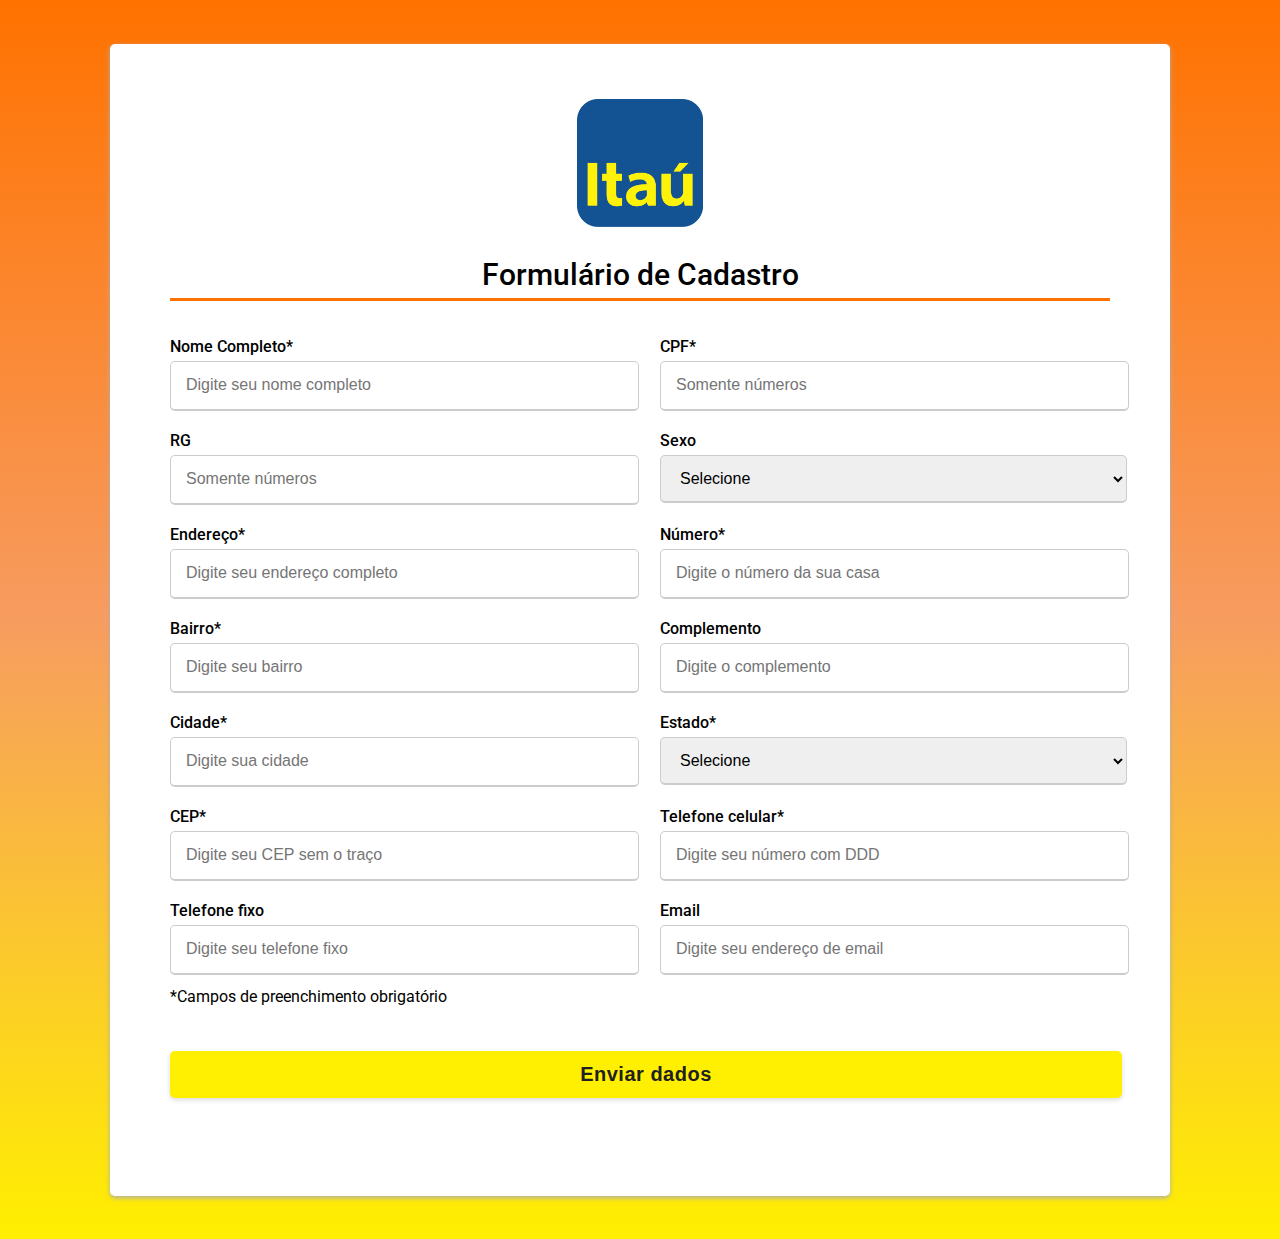
<file: index.html>
<!DOCTYPE html>
<html lang=pt-BR>

<head>
    <meta charset="UTF-8">
    <title>Cadastro de Cadastro Itaú</title>
    <link rel="stylesheet" href="estilo.css">
    <link rel="stylesheet" href="https://fonts.googleapis.com/css?family=Roboto">
    <meta name="viewport" content="width=device-width", initial scale=1.0>    
</head>
<body>
   
    <div class="container">
        <section>
            <img alt="Logótipo do Itaú" src="/imagens/logo.png">

     <div class="title">Formulário de Cadastro</div>

        <form action="enviado.html" method="get" onsubmit="return sucesso()">
            
            <div class="user-details">
                <div class="input-box">
                    <span class="details">Nome Completo*</span>
                    <input type="text" placeholder="Digite seu nome completo" required>
                </div>
                <div class="input-box">
                    <span class="details" id="cpf">CPF*</span>
                    <input type="number" placeholder="Somente números" oninput="validacao()" id="cpf_digitado" required>
                    <h3 id="error">O CPF digitado não é válido</h3>
                    <h3 id="success">CPF válido!</h3>
                </div>


                <div class="input-box">
                    <span class="details">RG</span>
                    <input type="number" placeholder="Somente números">
                </div>

                    <div class="input-box">
                        <span class="custom-select">Sexo</span>
                        <select id="sex">
                        <option value="">Selecione</option>
                        <option value="2">Masculino</option>
                        <option value="3">Feminino</option>
                        <option value="4">Outros/prefiro não informar</option>
                      </select>
                    </div>


                <div class="input-box">
                    <span class="details">Endereço*</span>
                    <input type="text" placeholder="Digite seu endereço completo" required>
                </div>
                <div class="input-box">
                    <span class="details">Número*</span>
                    <input type="text" placeholder="Digite o número da sua casa" required>
                </div>
                <div class="input-box">
                    <span class="details">Bairro*</span>
                    <input type="text" placeholder="Digite seu bairro" required>
                </div>
                <div class="input-box">
                    <span class="details">Complemento</span>
                    <input type="text" placeholder="Digite o complemento">
                </div>
                <div class="input-box">
                    <span class="details">Cidade*</span>
                    <input type="text" placeholder="Digite sua cidade" required>
                </div>
                <div class="input-box">
                    <span class="custom-select">Estado*</span>
                    <select id="state" required>
                    <option value="">Selecione</option>
                    <option value="1">AC</option>
                    <option value="2">AL</option>
                    <option value="3">AP</option>
                    <option value="4">AM</option>
                    <option value="5">BA</option>
                    <option value="6">CE</option>
                    <option value="27">DF</option>
                    <option value="7">ES</option>
                    <option value="8">GO</option>
                    <option value="9">MA</option>
                    <option value="10">MT</option>
                    <option value="11">MS</option>
                    <option value="12">MG</option>
                    <option value="13">PA</option>
                    <option value="14">PB</option>
                    <option value="15">PR</option>
                    <option value="16">PE</option>
                    <option value="17">PI</option>
                    <option value="18">RJ</option>
                    <option value="19">RN</option>
                    <option value="20">RS</option>
                    <option value="21">RO</option>
                    <option value="22">RR</option>
                    <option value="23">SC</option>
                    <option value="24">SP</option>
                    <option value="25">SE</option>
                    <option value="26">TO</option>
                  </select>
                </div>
                <div class="input-box">
                    <span class="details">CEP*</span>
                    <input type="number" placeholder="Digite seu CEP sem o traço" required>
                </div>
                <div class="input-box">
                    <span class="details">Telefone celular*</span>
                    <input type="tel" placeholder="Digite seu número com DDD" required>
                </div>
                <div class="input-box">
                    <span class="details" id="cel">Telefone fixo</span>
                    <input type="text" placeholder="Digite seu telefone fixo">
                </div>
                <div class="input-box">
                    <span class="details">Email</span>
                    <input type="email" placeholder="Digite seu endereço de email">
                </div>
            </div>

            *Campos de preenchimento obrigatório

            <div class="button">
                <input type="submit" value="Enviar dados" onClick="validaCPF()">
            </div>
        </form>

        <script src="script.js"></script>

        </section>
    </div>
</body>
</html>
</file>
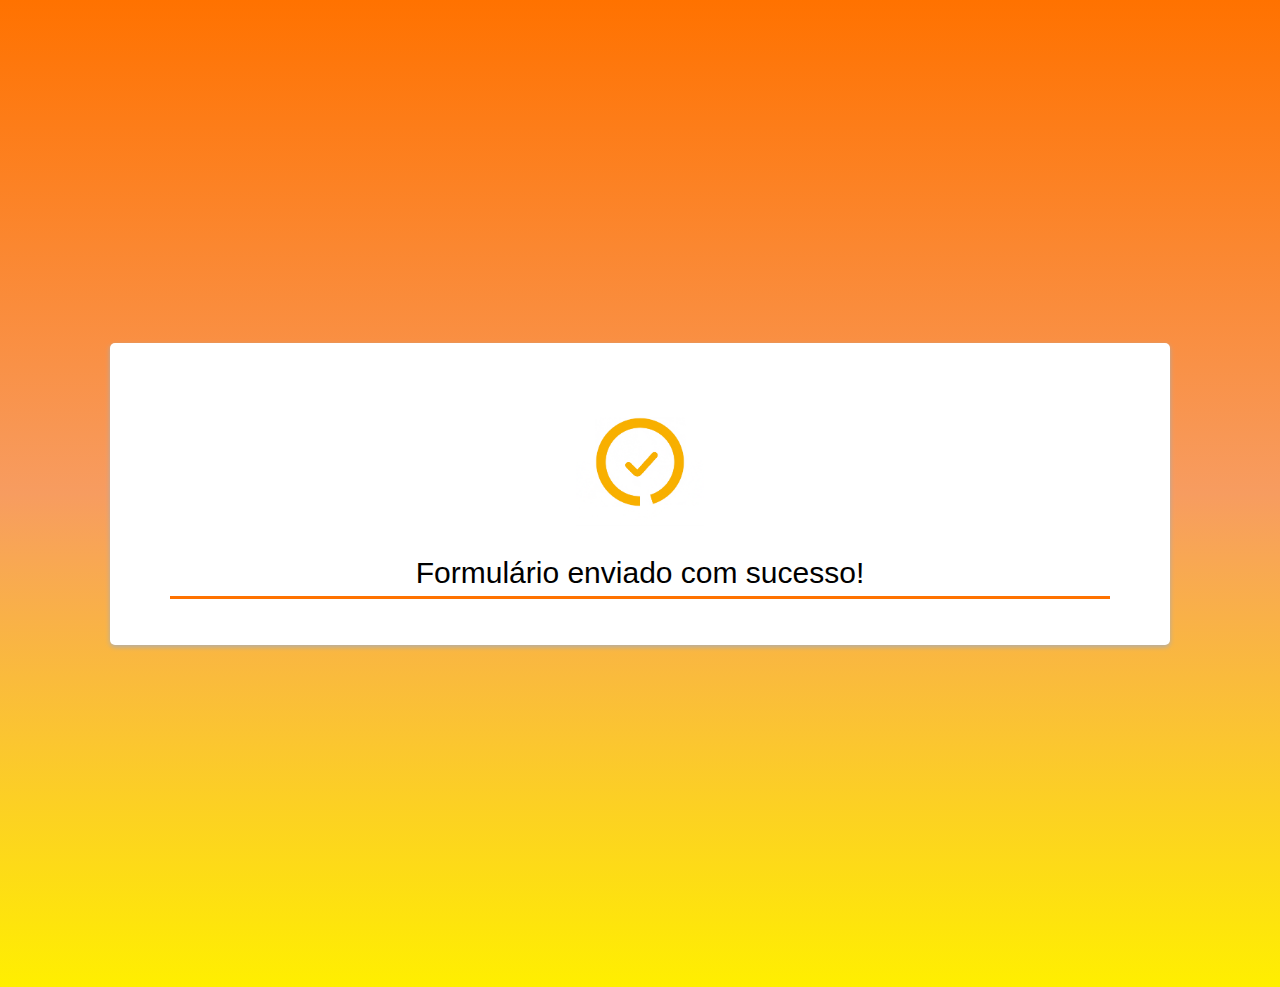
<file: enviado.html>
<!DOCTYPE html>
<html lang="en">
<head>
    <meta charset="UTF-8">
    <meta http-equiv="X-UA-Compatible" content="IE=edge">
    <link rel="stylesheet" href="estilo.css" href="https://fonts.googleapis.com/css?family=Sofia">
    <meta name="viewport" content="width=device-width, initial-scale=1.0">
    <title>Sucesso</title>
</head>
<body>
    <div class="container">
        <section>
        <img alt="Tudo certo" src="/imagens/checkmark.gif">



            <div class="title">Formulário enviado com sucesso!</div>

            
</body>
</html>
</file>
<file: estilo.css>
input, select, textarea{
    width:195px;
    border:10px solid #ccc;
    -ms-box-sizing:content-box;
    -moz-box-sizing:content-box;
    box-sizing:content-box;
    -webkit-box-sizing:content-box; 
}

body{
    font-family: "Roboto", sans-serif;
    display: flex;
    min-height:100vh;
    justify-content: center;
    align-items: center;
    padding: 2%;
    background: linear-gradient(180deg, #FF7200, #F79C60,#FFEF00);
    margin-top: 2vh;
    margin-bottom: 2vh;
}

      /* mexendo no box de select, mas apagar caso nao de certo */

form .user-details .selecao{
        margin-bottom: 15px;
        width:100%;
    }
    

.user-details select{
    height: 45px;
    width: 100%;
    outline: none;
    border-radius: 5px;
    border: 1px solid #ccc;
    padding-left: 15px;
    font-size: 16px;
    border-bottom-width: 2px;
    transition: all 0.3s ease;
}

      /* mexendo no box de select, mas apagar caso nao de certo */


section
{
  padding: 30px;
}

section img{
    display: block;
  height: 128px;
  margin: 0 auto;
  padding-bottom: 30px;
}

.container{
    max-width: 1000px;
    width: 100%;
    background: #fff;
    padding: 25px 30px; 
    border-radius: 5px; /* arredondar as bordas */
    box-shadow: 0 2px 5px rgb(175, 174, 174);

}

.container .title{ /* mexe só no titulo principal */
    text-align: center;
    font-size: 30px;
    font-weight: 500;
    position: relative;
}

.container .title::before{ /* traço laranja abaixo do titulo */
    content:'';
    position: absolute;
    margin-bottom: -1vh;
    left: 0;
    bottom: 0;
    height: 3px;
    width: 100%;
    background: #FF7200;
}

.container form .user-details{
    display: flex;
    flex-wrap: wrap; /* define se os itens flexíveis são forçados a ficarem na mesma linha ou se podem ser quebradas em varias linhas */
    justify-content: space-between;
    margin: 25px 0 12px 0;
}

form .user-details .input-box{
    width: calc(100% / 2 - 20px);
}

.user-details .input-box .details,
.user-details .input-box .custom-select{ 
    display: block;
    font-weight: 500;
    margin-top: 20px; /* distancia entre o texto da segunda linha e caixa de cima */
    margin-bottom: 5px;
}

.user-details .input-box input{
    height: 45px;
    width: 100%;
    outline: none;
    border-radius: 5px;
    border: 1px solid #ccc;
    padding-left: 15px;
    font-size: 16px;
    border-bottom-width: 2px;
    transition: all 0.3s ease;
}

.user-details .input-box input:focus,
.user-details .input-box input:active{
    border-color:#FF7200;
}

form .button{
    height: 45px;
    margin : 45px 0;
}

form .button input{
    height: 100%;
    width: 100%;
    box-shadow: 0 2px 5px rgb(219, 219, 219);
    outline: none;
    border: none;
    font-size: 20px;
    font-weight: 550;   
    letter-spacing: 0.5px;
    border-radius: 5px;
    color: rgb(32, 32, 32);
    background: #FFEF00;
}

form .button input:hover{ /* cor do botão ao passar o mouse por cima */
    background-color: #FF7200;
}

@media (max-width: 700px){ /* responsividade */
    .container{
        max-width: 100%;
    }
    form .user-details .input-box{
        margin-bottom: 15px;
        width: 100%;
    }
    .container form user-details{
        max-height: 300px;
        overflow-y:scroll;
    }
}

#error{
    display: none;
    color: red;
    font-size:10px;
    margin-bottom: -15px;
}
#success {
    display: none;
    color:green;
    font-size:10px;
    margin-bottom: -15px;
}
</file>
